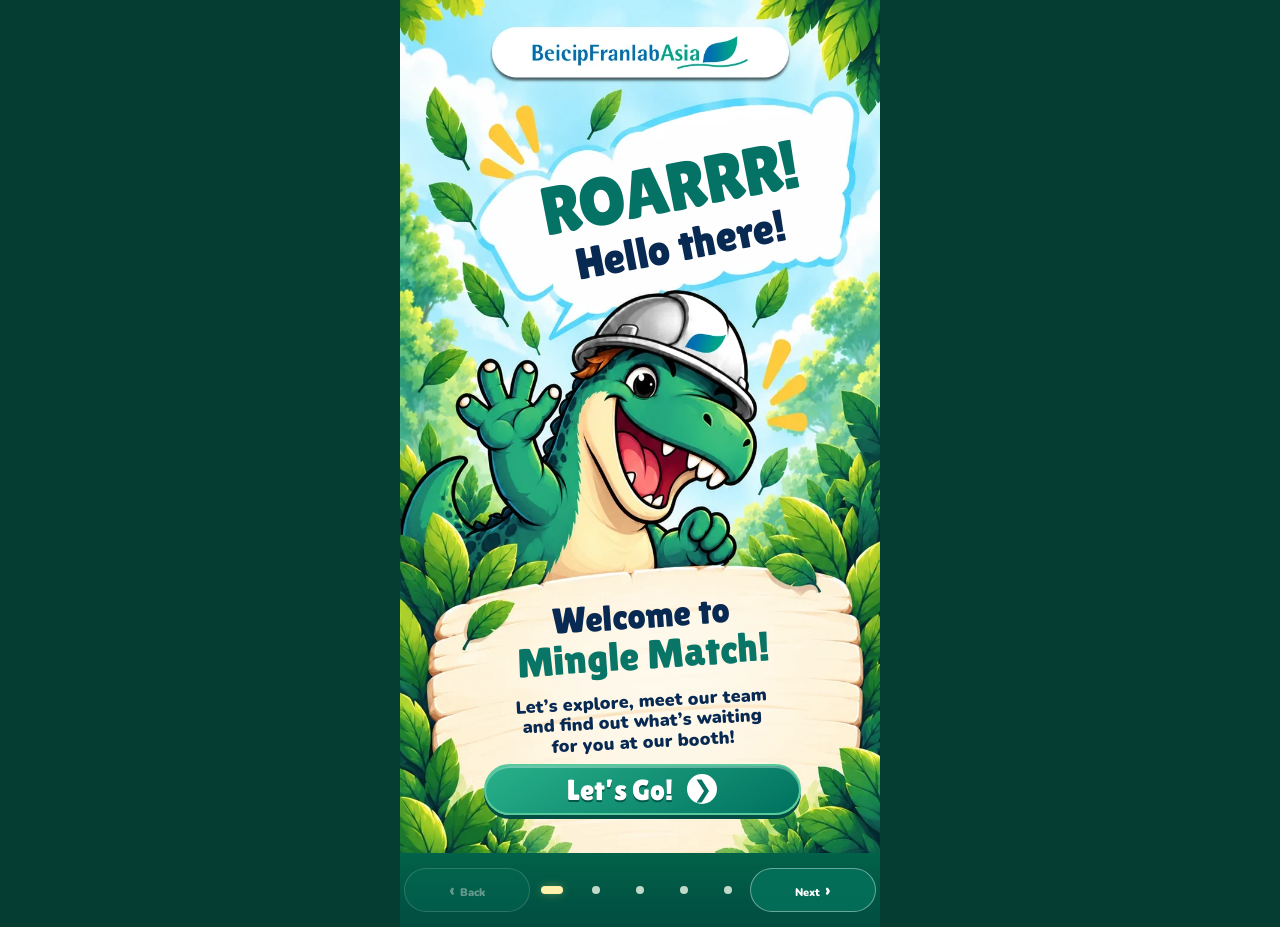
<file: index.html>
<!doctype html>
<html lang="en">
    <head>
        <meta charset="utf-8">
        <meta name="viewport" content="width=device-width, initial-scale=1, viewport-fit=cover">
        <meta name="theme-color" content="#006b52">
        <meta name="description" content="ROARRR! Meet Beicip-Franlab Asia at Booth A01. Explore Mingle Match on your phone.">
        <title>Mingle Match · Beicip-Franlab Asia</title>
        <link rel="preload" as="image" href="assets/scene-1.webp">
        <link rel="stylesheet" href="fonts.css">
        <link rel="stylesheet" href="style.css">
    </head>
    <body>
        <div class="app">
                <main id="main" aria-label="Beicip-Franlab Asia Mingle Match">

<section class="screen welcome-screen" data-screen="0" aria-labelledby="title0">
    <div class="stage">
        <!-- <div class="brand-lockup">
            <img src="assets/company-logo.png" alt="Beicip-Franlab Asia" loading="eager" width="313" height="51">
        </div> -->
        <img class="scene" src="assets/scene-1 rev.webp" alt="Beicip-Franlab Asia jungle scene with a waving green dinosaur in a safety helmet" fetchpriority="high">
        <h1 id="title0" class="welcome-title" tabindex="-1">
            <span>ROARRR!</span>
            <small>Hello there!</small>
        </h1>
        <div class="welcome-sign">
            <h2>Welcome to<br><em>Mingle Match!</em></h2>
            <p>Let’s explore, meet our team<br>and find out what’s waiting<br>for you at our booth!</p>
            <button class="primary" data-go="1">Let’s Go! <span aria-hidden="true">❯</span></button>
        </div>
    </div>
</section>

<section class="screen team-screen" data-screen="1" aria-labelledby="title1" hidden>
    <div class="stage">
        <!-- <div class="brand-lockup">
            <img src="assets/company-logo.png" alt="Beicip-Franlab Asia" loading="eager" width="313" height="51">
        </div> -->
        <img class="scene" src="assets/scene-2 rev.webp" alt="Beicip-Franlab Asia dinosaur pointing to a wooden sign framed by tropical leaves" loading="eager">
        <h1 id="title1" class="team-title" tabindex="-1">Looking for some<br>familiar faces?</h1>
        <p class="team-intro">Come meet any of our<br><em>awesome team members</em><br>at the booth!</p>
        <div class="team" id="team">
            <button type="button" class="person-card" data-person="Sean" aria-label="Meet Sean" aria-haspopup="dialog">
                <div class="portrait photo-sean">
                    <img src="assets/team-sean.webp" data-fallback="assets/team-sean.png" alt="Sean" loading="eager" decoding="sync" style="position:absolute;width:155%;left:-28.333%;top:-32.778%;height:auto;max-width:none">
                </div>
                <span>Sean</span>
            </button>
            <button type="button" class="person-card" data-person="Shafida" aria-label="Meet Shafida" aria-haspopup="dialog">
                <div class="portrait photo-shafida">
                    <img src="assets/team-shafida.webp" data-fallback="assets/team-shafida.png" alt="Shafida" loading="eager" decoding="sync" style="position:absolute;width:115.286%;left:-7.286%;top:2.714%;height:auto;max-width:none">
                </div>
                <span>Shafida</span>
            </button>
            <button type="button" class="person-card" data-person="Naim" aria-label="Meet Naim" aria-haspopup="dialog">
                <div class="portrait photo-naim">
                    <img src="assets/team-naim.webp" data-fallback="assets/team-naim.png" alt="Naim" loading="eager" decoding="sync" style="position:absolute;width:132.1%;left:-20%;top:2.5%;height:auto;max-width:none">
                </div>
                <span>Naim</span>
            </button>
            <button type="button" class="person-card" data-person="Qistina" aria-label="Meet Qistina" aria-haspopup="dialog">
                <div class="portrait photo-qistina">
                    <img src="assets/team-qistina.webp" data-fallback="assets/team-qistina.png" alt="Qistina" loading="eager" decoding="sync" style="position:absolute;width:122.368%;left:-17.5%;top:3.947%;height:auto;max-width:none">
                </div>
                <span>Qistina</span>
            </button>
            <button type="button" class="person-card" data-person="Dania" aria-label="Meet Dania" aria-haspopup="dialog">
                <div class="portrait photo-dania">
                    <img src="assets/team-dania rev.webp" data-fallback="assets/team-dania.png" alt="Dania" loading="eager" decoding="sync" style="position:absolute;width:155.571%;left:-27.714%;top:-9.714%;height:auto;max-width:none">
                </div>
                <span>Dania</span>
            </button>
            <button type="button" class="person-card" data-person="Atikah" aria-label="Meet Atikah" aria-haspopup="dialog">
                <div class="portrait photo-atikah">
                    <img src="assets/team-atikah rev.webp" data-fallback="assets/team-atikah.png" alt="Atikah" loading="eager" decoding="sync" style="position:absolute;width:130%;left:-14.333%;top:-10.89%;height:auto;max-width:none">
                </div>
                <span>Atikah</span>
            </button>
        </div>
    </div>
</section>

<section class="screen booth-screen" data-screen="2" aria-labelledby="title2" hidden>
    <div class="stage">
        <!-- <div class="brand-lockup">
            <img src="assets/company-logo.png" alt="Beicip-Franlab Asia" loading="eager" width="313" height="51">
        </div> -->
        <img class="scene" src="assets/scene-3 rev.webp" alt="Beicip-Franlab Asia exhibition stand with a dinosaur pointing at the booth sign" loading="eager">
        <h1 id="title2" class="booth-title" tabindex="-1">
            <small>VISIT US AT</small><em>Booth</em>
        </h1>
        <strong class="booth-number">A01</strong>
        <div class="booth-sign">
            <h2>Come say<br><em>ROAARRR!</em></h2>
            <p>We’d love to<br>meet you!</p>
        </div>
    </div>
</section>

<section class="screen prizes-screen" data-screen="3" aria-labelledby="title3" hidden>
    <div class="stage">
        <!-- <div class="brand-lockup">
            <img src="assets/company-logo.png" alt="Beicip-Franlab Asia" loading="eager" width="313" height="51">
        </div> -->
        <img class="scene" src="assets/scene-4 rev.webp" alt="Beicip-Franlab Asia dinosaur celebrating among colourful gifts, stars, confetti and jungle leaves" loading="eager">
        <h1 id="title3" class="prizes-title" tabindex="-1">We’ve got<br><em>exciting games,</em><br>surprises and<br><em>various prizes</em>
            <small>waiting for you!</small>
        </h1>
    </div>
</section>

<section class="screen final-screen" data-screen="4" aria-labelledby="title4" hidden>
    <div class="stage">
        <!-- <div class="brand-lockup">
            <img src="assets/company-logo.png" alt="Beicip-Franlab Asia" loading="eager" width="313" height="51">
        </div> -->
        <img class="scene" src="assets/scene-5 rev.webp" alt="Beicip-Franlab Asia dinosaur giving a thumbs up below a speech bubble" loading="eager">
        <!-- <div class="scene-brand-patch" aria-hidden="true"><img src="assets/company-logo.png" alt=""></div> -->
        <div class="final-title">
            <h1 id="title4" tabindex="-1">See you at<br><em>Booth A01!</em></h1>
            <p>Let’s make it<br><em>Better Together!</em></p>
        </div>
        <div class="follow-panel">
            <h2>Follow Us</h2>
            <p>Stay connected with Beicip-Franlab Asia!</p>
            <div class="socials" id="socials"></div>
            <p class="hint" id="social-note">Social links coming soon</p>
        </div>
    </div>
</section>

</main>
<nav aria-label="Experience navigation">
    <button id="back" aria-label="Previous screen">‹ 
        <span>Back</span>
    </button>
    <div id="dots" class="dots"></div>
    <button id="next"><span>Next</span> ›</button>
</nav>
</div>
<dialog id="person" aria-labelledby="person-name">
    <button class="close" aria-label="Close team profile">×</button>
    <span class="eyebrow">COME MEET THE TEAM</span>
    <h2 id="person-name"></h2>
    <p>Come say hello at<br><strong>Booth A01!</strong></p>
    <button class="primary" id="person-close">See you there! <span>❯</span></button>
</dialog>
<script src="config.js"></script>
<script src="app.js"></script>
</body>
</html>
</file>
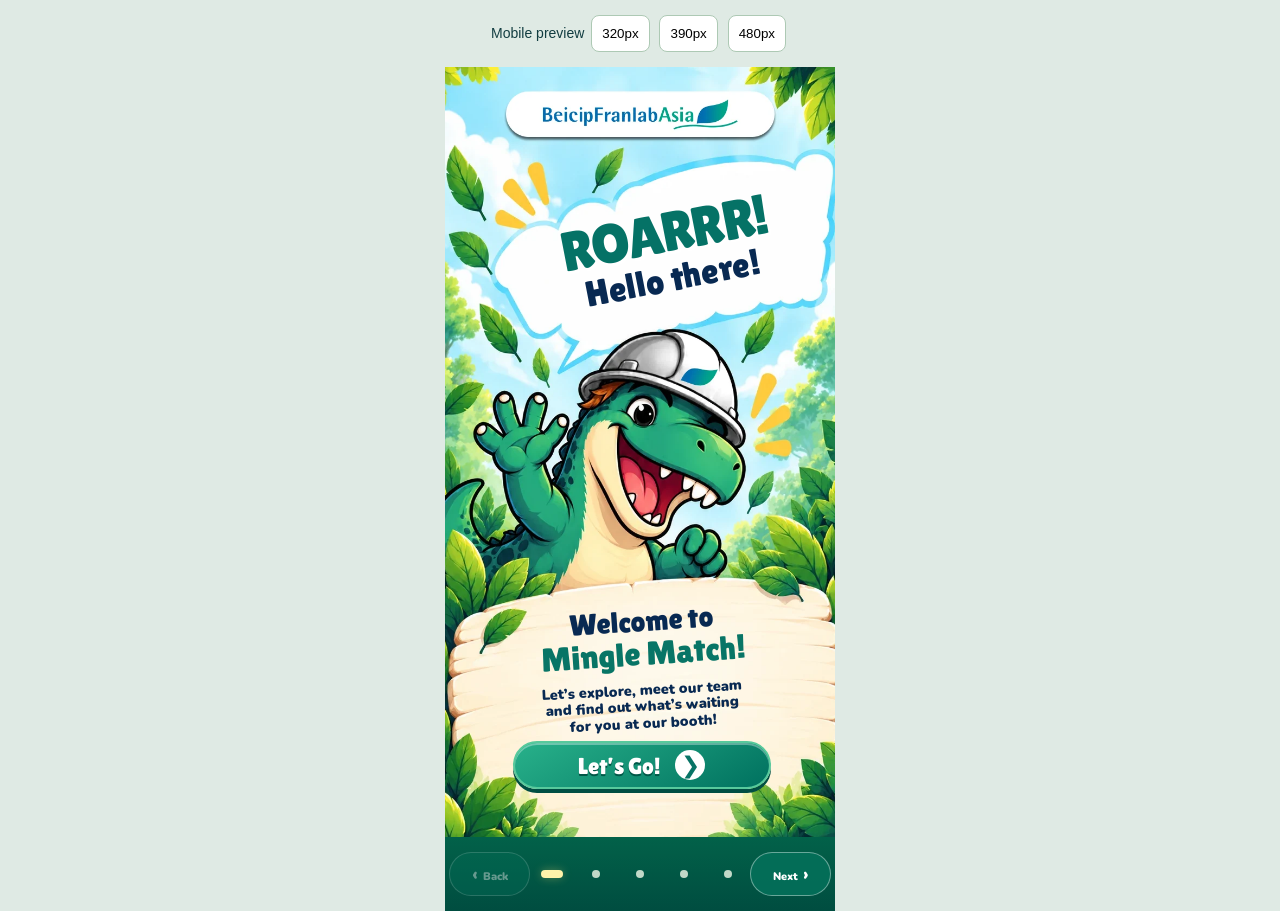
<file: preview.html>
<!doctype html>
<html lang="en">
    <head>
        <meta charset="utf-8">
        <meta name="viewport" content="width=device-width,initial-scale=1">
        <title>Mobile preview · Mingle Match</title>
        <style>
            body {
                margin: 0;
                background: #dfeae4;
                font: 14px Arial;
                color: #123d41;
                text-align: center;
            }
            header {
                padding: 12px;
            }
            button {
                padding: 10px;
                margin: 3px;
                border: 1px solid #adc9b4;
                background: white;
                border-radius: 8px;
                cursor: pointer;
            }
            iframe {
                display: block;
                border: 0;
                margin: auto;
                width: 390px;
                height: 844px;
                max-width: 100%;
            }
        </style>
    </head>
    <body>
        <header>
            Mobile preview
            <button onclick="document.querySelector('iframe').style.width='320px'">320px</button>
            <button onclick="document.querySelector('iframe').style.width='390px'">390px</button>
            <button onclick="document.querySelector('iframe').style.width='480px'">480px</button>
        </header>
        <iframe src="./index.html" title="Mingle Match phone preview"></iframe>
    </body>
</html>
</file>
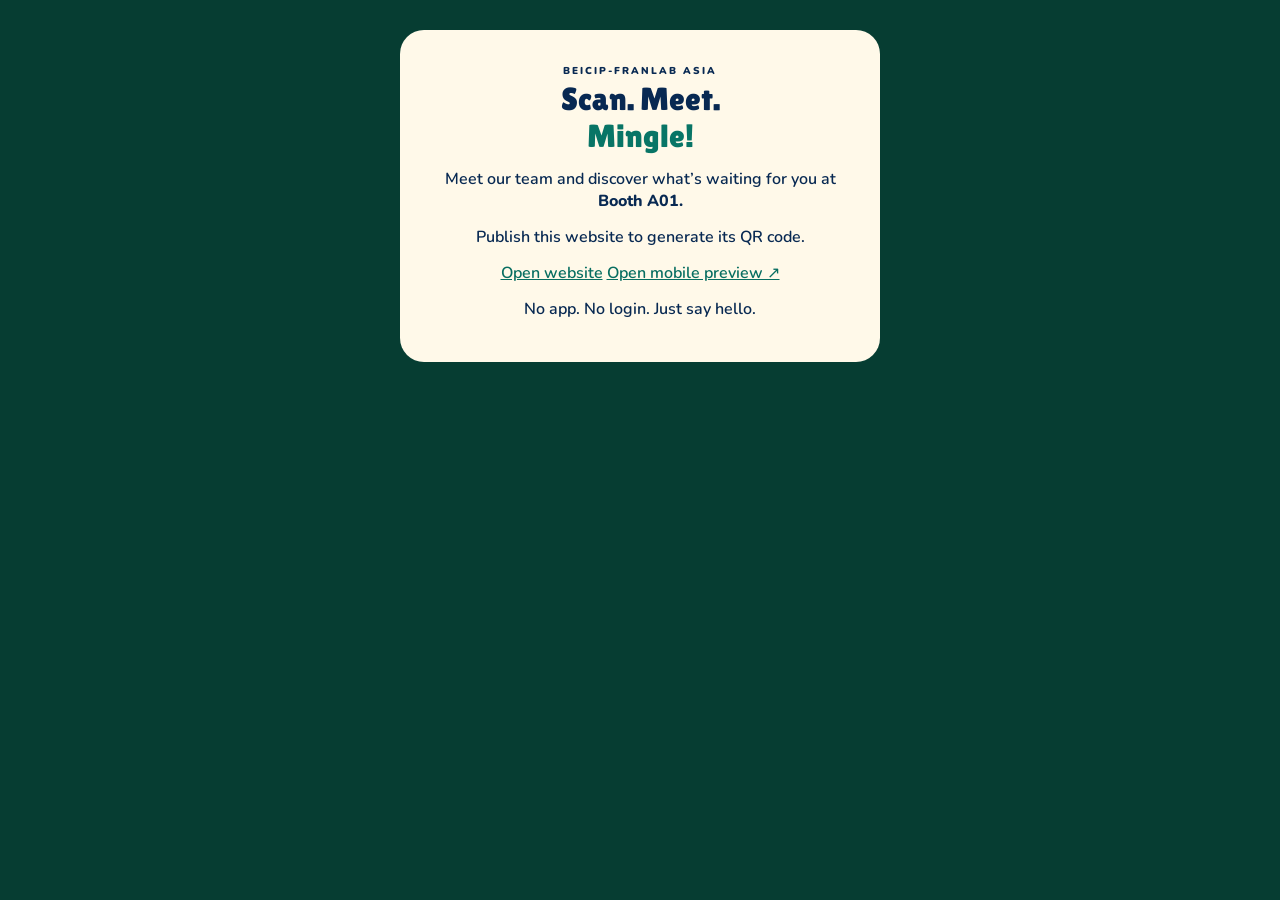
<file: share.html>
<!doctype html>
<html lang="en">
    <head>
        <meta charset="utf-8">
        <meta name="viewport" content="width=device-width, initial-scale=1">
        <title>Share Mingle Match · Booth A01</title>
        <link rel="stylesheet" href="fonts.css">
        <link rel="stylesheet" href="style.css">
        <style>
            .sharing {
                max-width: 480px;
                margin: 30px auto;
                padding: 28px;
                text-align: center;
                background: #fff9e9;
                border-radius: 24px;
            }
            .sharing img {
                width: 100%;
                max-width: 300px;
                display: block;
                margin: 20px auto;
            }
            .sharing a {
                color: #086e61;
                overflow-wrap: anywhere;
            }
            .sharing .primary {
                color: white;
                text-decoration: none;
                display: block;
                margin: 15px 0;
            }
            .sharing p {
                margin: 14px 0;
            }
            #qr svg {
                display: block;
                max-width: 100%;
                height: auto;
                margin: 20px auto;
            }
            .sharing [hidden] {
                display: none !important;
            }
            @media print {
                body {
                    background: white;
                }
                .sharing {
                    margin: 0 auto;
                }
                .download,
                .preview {
                    display: none !important;
                }
            }
        </style>
    </head>
    <body>
        <main class="sharing">
            <span class="eyebrow">BEICIP-FRANLAB ASIA</span>
            <h1>Scan. Meet.<br><em>Mingle!</em></h1>
            <p>Meet our team and discover what’s waiting for you at <strong>Booth A01.</strong></p>
            <div id="qr" role="img" aria-label="QR code opening the Mingle Match welcome screen"></div>
            <p id="status">Publish this website to generate its QR code.</p>
            <a id="site-link" href="./index.html">Open website</a>
            <a id="download" class="primary download" hidden download="Mingle-Match-Booth-A01-QR.svg">Download QR code ↓</a>
            <a class="preview" href="preview.html">Open mobile preview ↗</a>
            <p>No app. No login. Just say hello.</p>
        </main>
        <script src="assets/qrcode.js"></script>
        <script src="share.js"></script>
    </body>
</html>
</file>
<file: fonts.css>
@font-face {
  font-family: 'Lilita One';
  font-style: normal;
  font-weight: 400;
  font-display: swap;
  src: url(assets/font-0.ttf) format('truetype');
}
@font-face {
  font-family: 'Nunito';
  font-style: normal;
  font-weight: 600;
  font-display: swap;
  src: url(assets/font-1.ttf) format('truetype');
}
@font-face {
  font-family: 'Nunito';
  font-style: normal;
  font-weight: 800;
  font-display: swap;
  src: url(assets/font-2.ttf) format('truetype');
}
@font-face {
  font-family: 'Nunito';
  font-style: normal;
  font-weight: 900;
  font-display: swap;
  src: url(assets/font-3.ttf) format('truetype');
}
</file>
<file: style.css>
:root{
    --ink:#082952;
    --green:#087566;
    --yellow:#ffce42;
    --cream:#fff7e3
}

*{box-sizing:border-box}

body{
    margin:0;
    background:#063d32;
    color:var(--ink);
    font-family:'Nunito','Trebuchet MS',sans-serif
}

button,a{
    -webkit-tap-highlight-color:transparent
}

button{
    font:inherit;
    cursor:pointer
}

button:focus-visible,a:focus-visible{
    outline:3px solid #f5b52b;
    outline-offset:3px
}

h1:focus{
    outline:none
}

h1,h2,.primary,.team-intro,.person-card,.booth-number,.final-title p{
    font-family:'Lilita One','Trebuchet MS',sans-serif;
    font-weight:400
}

h1,h2,p{
    margin:0
}

em{
    font-style:normal;
    color:var(--green)
}

.app{
    width:100%;
    max-width:480px;
    margin:auto;
    min-height:100svh;
    min-height:100dvh;
    display:flex;
    flex-direction:column;
    background:#075d47 url('assets/scene-1.webp') center bottom/100% auto no-repeat;
    container-type:inline-size;
    padding-top:env(safe-area-inset-top)
}

main{
    width:100%
}

.screen{
    animation:appear .28s ease-out
}

.screen[hidden]{
    display:none
}

.stage{
    position:relative;
    width:100%;
    aspect-ratio:9/16;
    isolation:isolate;
    container-type:inline-size
}

.scene{
    position:absolute;
    inset:0;
    width:100%;
    height:100%;
    object-fit:cover;
    z-index:-1
}

.welcome-title{
    position:absolute;
    top:17.9%;
    left:22%;
    width:70%;
    text-align:center;
    transform:rotate(-11deg);
    line-height:1.02
}

.welcome-title span{
    font-size:14.2cqw;
    color:#057266;
    text-shadow:2px 3px 0 #fff;
    letter-spacing:-.3cqw
}

.welcome-title small{
    display:block;
    font-size:9.2cqw;
    color:var(--ink)
}

.welcome-sign{
    position:absolute;
    top:70%;
    left:13%;
    width:75%;
    text-align:center
}

.welcome-sign h2{
    font-size:7.5cqw;
    line-height:1.03;
    transform:rotate(-4deg)
}

.welcome-sign h2 em{
    font-size:8.5cqw
}

.welcome-sign p{
    font-size:3.7cqw;
    line-height:1.14;
    font-weight:900;
    margin:3cqw 0 2.5cqw;
    transform:rotate(-3deg)
}

.primary{
    display:flex;
    align-items:center;
    justify-content:center;
    gap:14px;
    min-height:48px;
    padding:7px 17px;
    border:2px solid #57c99c;
    border-radius:26px;
    background:linear-gradient(150deg,#28b18a,#00715f);
    color:#fff;
    box-shadow:0 4px 0 #004e43, inset 0 2px 0 #ffffff55;
    text-shadow:0 2px 0 #005747;
    font-size:clamp(18px,6cqw,29px);
    text-decoration:none
}

.primary span{
    background:#fff;
    border-radius:50%;
    width:30px;
    height:30px;
    display:grid;
    place-items:center;
    color:#087466;
    font-size:23px;
    text-shadow:none;
    flex:none
}

.primary:hover{
    filter:brightness(1.08)
}

.primary:active{
    transform:translateY(2px);
    box-shadow:0 2px 0 #004e43
}

.welcome-sign .primary{
    width:88%;
    margin:auto
}

.team-title{
    position:absolute;
    top:9.2%;
    left:15%;
    width:72%;
    font-size:7.8cqw;
    line-height:1.08;
    text-align:center;
    color:white;
    transform:rotate(-8deg);
    text-shadow:0 2px 0 #005949
}

.team-intro{
    position:absolute;
    top:46.8%;
    left:11%;
    width:78%;
    font-size:5.3cqw;
    text-align:center;
    line-height:1.08;
    transform:rotate(-2deg)
}

.team{
    position:absolute;
    top:59.2%;
    left:10%;
    width:80%;
    display:grid;
    grid-template-columns:repeat(3,1fr);
    gap:3cqw 2cqw
}

.person-card{
    padding:0;
    background:none;
    border:0;
    color:var(--ink);
    font-size:4.5cqw;
    line-height:1.2;
    min-height:44px
}

.portrait{
    width:100%;
    aspect-ratio:1;
    overflow:hidden;
    position:relative;
    border-radius:50%;
    background:#c6e6f5;
    border:3px solid #fff
}

.portrait img{
    position:absolute;
    width:410%;
    max-width:none;
    top:var(--top);
    left:var(--left)
}

.person-card>span{
    display:block;
    padding:.6cqw 0;
    background:#ace9ee;
    clip-path:polygon(4% 0,94% 3%,100% 20%,96% 43%,100% 65%,95% 92%,8% 100%,0 80%,4% 57%,0 25%);
    transform:rotate(-4deg);
    margin-top:-.6cqw;
    position:relative
}

.person-card:nth-child(3n+2)>span{
    background:#ace9ee;
    transform:rotate(3deg)
}

.person-card:hover .portrait{
    border-color:#ace9ee;
    transform:translateY(-2px)
}

.booth-title{
    position:absolute;
    top:28.2%;
    left:42%;
    width:48%;
    text-align:center;
    transform:rotate(-8deg);
    line-height:.98
}

.booth-title small{
    display:block;
    font-size:4.6cqw
}

.booth-title em{
    display:block;
    font-size:clamp(40px, 13cqw, 90px)
}

.booth-number{
    position:absolute;
    left:49%;
    top:41.7%;
    width:39%;
    text-align:center;
    color:#fff;
    font-size:20.5cqw;
    line-height:1;
    transform:rotate(-8deg)
}

.booth-sign{
    position:absolute;
    top:85%;
    left:42%;
    width:55%;
    text-align:center;
    transform:rotate(-6deg)
}

.booth-sign h2{
    font-size:5.6cqw;
    line-height:1.02
}

.booth-sign h2 em{
    font-size:10cqw
}

.booth-sign p{
    font-family:'Lilita One',sans-serif;
    font-size:4.5cqw;
    line-height:1.1;
    margin:1cqw 0 2cqw
}

.booth-sign .primary{
    font-family:'Nunito',sans-serif;
    font-weight:900;
    width:100%;
    font-size:3.1cqw;
    min-height:44px;
    padding:5px 7px;
    gap:4px
}

.booth-sign .primary span{
    width:24px;
    height:24px;
    font-size:16px
}

.booth-sign .status{
    font-family:'Nunito',sans-serif;
    font-size:2.8cqw;
    line-height:1.15;
    font-weight:900;
    min-height:14px
}

.prizes-title{
    position:absolute;
    top:9.5%;
    left:15%;
    width:73%;
    text-align:center;
    transform:rotate(-7deg);
    font-size:8cqw;
    line-height:1.03;
    text-shadow:1px 2px 0 #fff
}

.prizes-title small{
    display:block;
    font-size:6cqw;
    line-height:1.3
}

.surprise-box{
    position:absolute;
    left:14%;
    width:72%;
    bottom:4%;
    text-align:center
}

.surprise-box .primary{
    width:100%;
    font-size:5.4cqw;
    border-color:#fff4b5
}

.reveal{
    background:#fff8e7;
    border:2px solid #f9ce68;
    border-radius:14px;
    padding:10px;
    margin-top:8px;
    color:#075e50;
    font-size:4cqw;
    line-height:1.2;
    font-weight:900;
    box-shadow:0 4px 12px #153a3655
}

.reveal[hidden]{
    display:none
}

.final-title{
    position:absolute;
    top:12.2%;
    left:15%;
    width:72%;
    text-align:center;
    transform:rotate(-6deg)
}

.final-title h1{
    font-size:8.5cqw;
    line-height:1.04
}

.final-title h1 em{
    font-size:12cqw
}

.final-title p{
    font-size:6.3cqw;
    line-height:1.03;
    margin-top:2cqw
}

.final-title p em{
    font-size:7.8cqw
}

.follow-panel{
    position:absolute;
    top:79.7%;
    left:11%;
    width:78%;
    text-align:center
}

.follow-panel h2{
    font-size:9cqw;
    line-height:1
}

.follow-panel>p{
    font-size:3cqw;
    font-weight:900;
    margin:1cqw 0 2cqw
}

.socials{
    display:flex;
    justify-content:center;
    gap:5cqw
}

.socials a,.socials button{
    display:grid;
    place-items:center;
    width:12cqw;
    height:12cqw;
    min-width:44px;
    min-height:44px;
    border-radius:50%;
    border:0;
    background:#0877b7;
    color:#fff;
    font-family:Arial,sans-serif;
    font-weight:bold;
    font-size:7cqw;
    text-decoration:none;
    box-shadow:0 2px 0 #074e8f
}

.socials>:nth-child(2){background:linear-gradient(35deg,#fcaf45,#dd2a7b,#8134af,#515bd4)}
.socials>:nth-child(3){background:#1e60d5}

.socials button:disabled{
    cursor:default;
    filter:saturate(.75)
}

.follow-panel .hint{
    font-size:2.5cqw;
    color:#526e68;
    margin:.7cqw 0 0
}

.text-button{
    background:transparent;
    border:0;
    font-size:3.5cqw;
    font-weight:900;
    color:#086653;
    min-height:44px;
    padding:2px 12px
}

nav{
    margin-top:auto;
    display:grid;
    grid-template-columns:minmax(44px,1fr) auto minmax(44px,1fr);
    align-items:center;
    padding:9px 4px calc(9px + env(safe-area-inset-bottom));
    min-height:74px;
    background:linear-gradient(#00634ab3,#004d40);
    color:white;
    position:relative;
    z-index:3
}

nav>button{
    border:1px solid #ffffff66;
    background:#04715bd9;
    color:#fff;
    font-weight:900;
    border-radius:50px;
    min-width:44px;
    min-height:44px;
    font-size:18px;
    padding:4px
}

nav>button span{font-size:11px}
nav>button:disabled{opacity:.4;cursor:default}
.dots{display:flex;align-items:center;justify-content:center}
.dots button{width:44px;height:44px;display:grid;place-items:center;border:0;background:transparent;padding:0}
.dots button:after{content:'';width:8px;height:8px;border-radius:50%;background:#c1d9c8}
.dots button[aria-current=true]:after{width:22px;border-radius:6px;background:#fff2aa;box-shadow:0 0 10px #ffdb6f55}
dialog{
    border:3px solid #e7c78d;
    border-radius:30px 12px;
    background:repeating-linear-gradient(3deg,#fff6e2 0 35px,#f9e7c6 36px 38px,#fff6e2 40px 65px);
    color:var(--ink);
    width:min(340px,calc(100% - 36px));
    padding:42px 25px 28px;
    text-align:center;
    box-shadow:0 20px 100px #002c5266
}

dialog::backdrop{
    background:#033c449c;
    backdrop-filter:blur(4px)
}

dialog h2{
    font-size:42px;
    color:var(--green);
    margin:10px 0
}

dialog p{
    font-size:18px;
    line-height:1.5;
    margin:0 0 18px
}

dialog strong{font-size:24px}
dialog .primary{font-size:21px;width:100%}

dialog .close{
    position:absolute;
    right:5px;
    top:5px;
    width:44px;
    height:44px;
    border:0;
    background:transparent;
    color:var(--green);
    font-size:28px
}

.eyebrow{
    font-size:10px;
    letter-spacing:2px;
    font-weight:900
}

#confetti{
    position:fixed;
    inset:0;
    pointer-events:none;
    overflow:hidden;
    z-index:10
}

.confetti{
    position:absolute;
    top:-20px;
    width:9px;
    height:15px;
    animation:fall 2s ease-in forwards
}
@keyframes fall{to{transform:translateY(105dvh) rotate(680deg)}}
@keyframes appear{from{opacity:.4}to{opacity:1}}
@media(max-width:359px){
    .welcome-sign{top:67.5%}
    .welcome-sign p{margin:2cqw 0}
    .welcome-sign .primary{min-height:44px;font-size:6cqw}
    .booth-sign{top:74%}
    .booth-sign p{margin:1cqw 0}
    .follow-panel{top:79%}
    .follow-panel .hint{font-size:9px}
    .text-button{font-size:11px}nav>button span{display:none}
}

@media(prefers-reduced-motion:reduce){
    *,*:before,*:after{animation:none!important;transition:none!important;scroll-behavior:auto!important}
}

/* Fit taller phones while preserving the illustrated image's proportions. */
.app{background:#075d47}
.stage{aspect-ratio:auto;height:clamp(177.78cqw,calc(100svh - 74px - env(safe-area-inset-top) - env(safe-area-inset-bottom)),200cqw)}
nav{flex:1;align-content:center}
.follow-panel{top:79%}
.stage{height:max(177.78cqw,calc(100svh - 74px - env(safe-area-inset-top) - env(safe-area-inset-bottom)))}

/* Original staff photographs, framed with CSS to preserve the supplied images. */
.portrait img{
    height:auto;
    width:var(--photo-width);
    left:var(--photo-left);
    top:var(--photo-top);
    max-width:none
}

.photo-shafida{
    --photo-width:129.286%;
    --photo-left:-14.286%;
    --photo-top:5.714%
}
.photo-sean{
    --photo-width:151.222%;
    --photo-left:-33.333%;
    --photo-top:-27.778%
}
.photo-atikah{
    --photo-width:151.222%;
    --photo-left:-33.333%;
    --photo-top:-22.222%
}
.photo-qistina{
    --photo-width:122.368%;
    --photo-left:-21.053%;
    --photo-top:3.947%
}
.photo-dania{
    --photo-width:142.571%;
    --photo-left:-25.714%;
    --photo-top:-28.714%
}
.photo-naim{
    --photo-width:132.1%;
    --photo-left:-24%;
    --photo-top:3.5%
}

/* /* One official company logo asset, replacing the illustrated wordmarks. */
.brand-lockup{
    position:absolute;
    z-index:2;
    top:0;
    left:12%;
    width:76%;
    height:10.5%;
    background:linear-gradient(110deg,#c5f4fc,#b6edf7);
    border-radius:0 0 28% 28%;
    display:flex;
    align-items:center;
    justify-content:center;
    padding:3.5cqw 5cqw
}

.brand-lockup img{
    display:block;
    width:100%;
    height:auto;
    max-height:100%;
    object-fit:contain
}


.booth-screen .brand-lockup{top:0;left:27%;width:72%;height:21%;padding:5cqw;background:#fff;clip-path:polygon(0 26%,100% 0,100% 71%,0 100%);border-radius:0;transform:none}
.booth-screen .brand-lockup img{transform:rotate(-10deg);width:100%}
.team-title{top:11.2%;font-size:6.9cqw}
.prizes-title{top:13.8%;font-size:9cqw}
.scene-brand-patch{position:absolute;top:55.5%;right:0;width:27%;height:6.2%;background:white;transform:rotate(-18deg);padding:1.2cqw;display:flex;align-items:center;justify-content:center}
.scene-brand-patch img{width:100%;height:auto}
.socials svg{width:58%;height:58%}

.booth-sign{top:77%}
.booth-sign p{font-size:6cqw;margin-top:2cqw}
</file>
